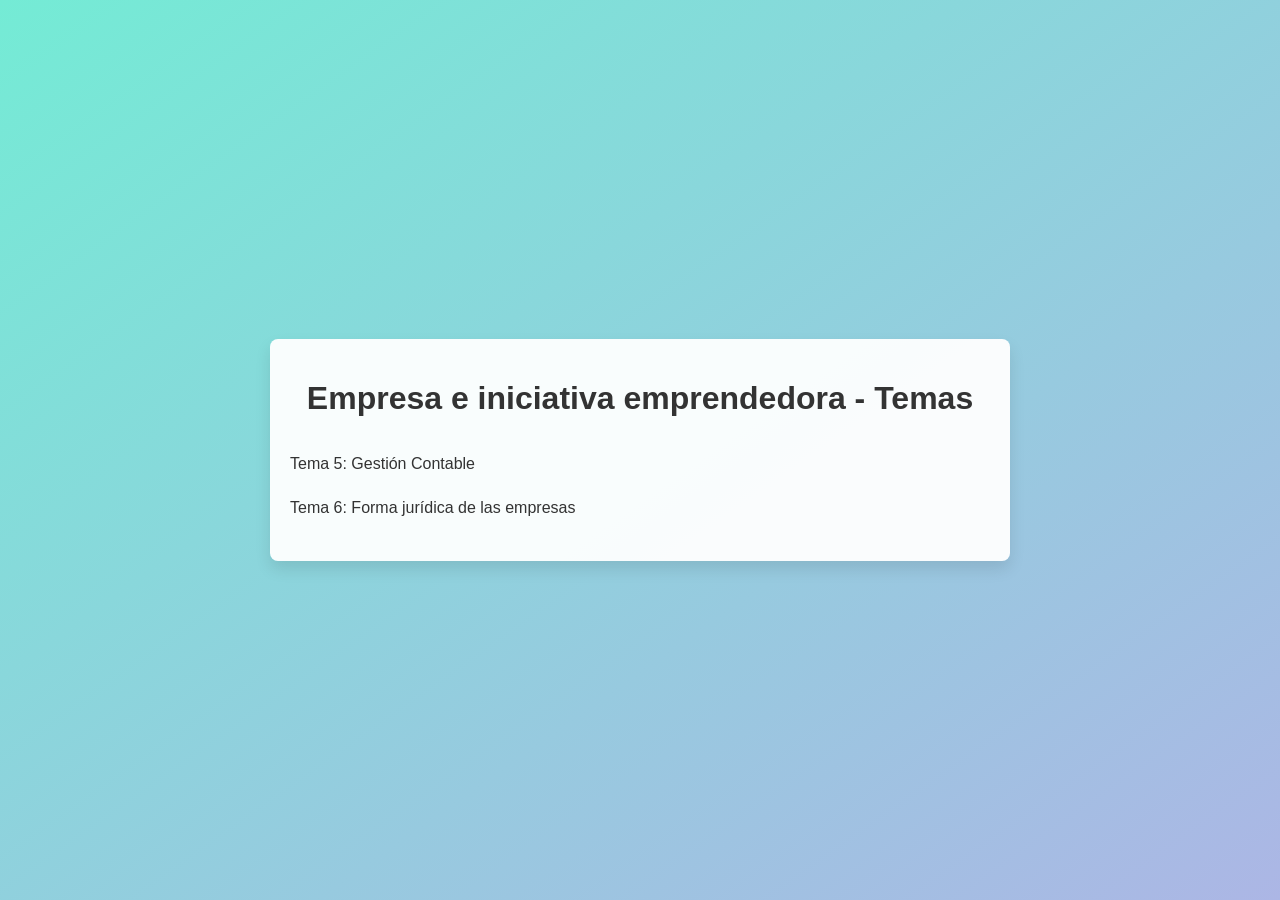
<file: index.html>
<!DOCTYPE html>
<html lang="es">
<head>
    <meta charset="UTF-8">
    <meta name="viewport" content="width=device-width, initial-scale=1.0">
    <title>EMPRESA E INICIATICA EMPRENDEDORA - Temas</title>
    <link rel="stylesheet" href="styleIndex.css">
</head>
<body>
    <div class="quiz-container">
        <h1>Empresa e iniciativa emprendedora - Temas</h1>
        <nav>
            <ul>
                <li><a href="Tema5.html">Tema 5: Gestión Contable</a></li>
                <li><a href="Tema6.html">Tema 6: Forma jurídica de las empresas</a></li>
            </ul>
        </nav>
    </div>
</body>
</html>
</file>
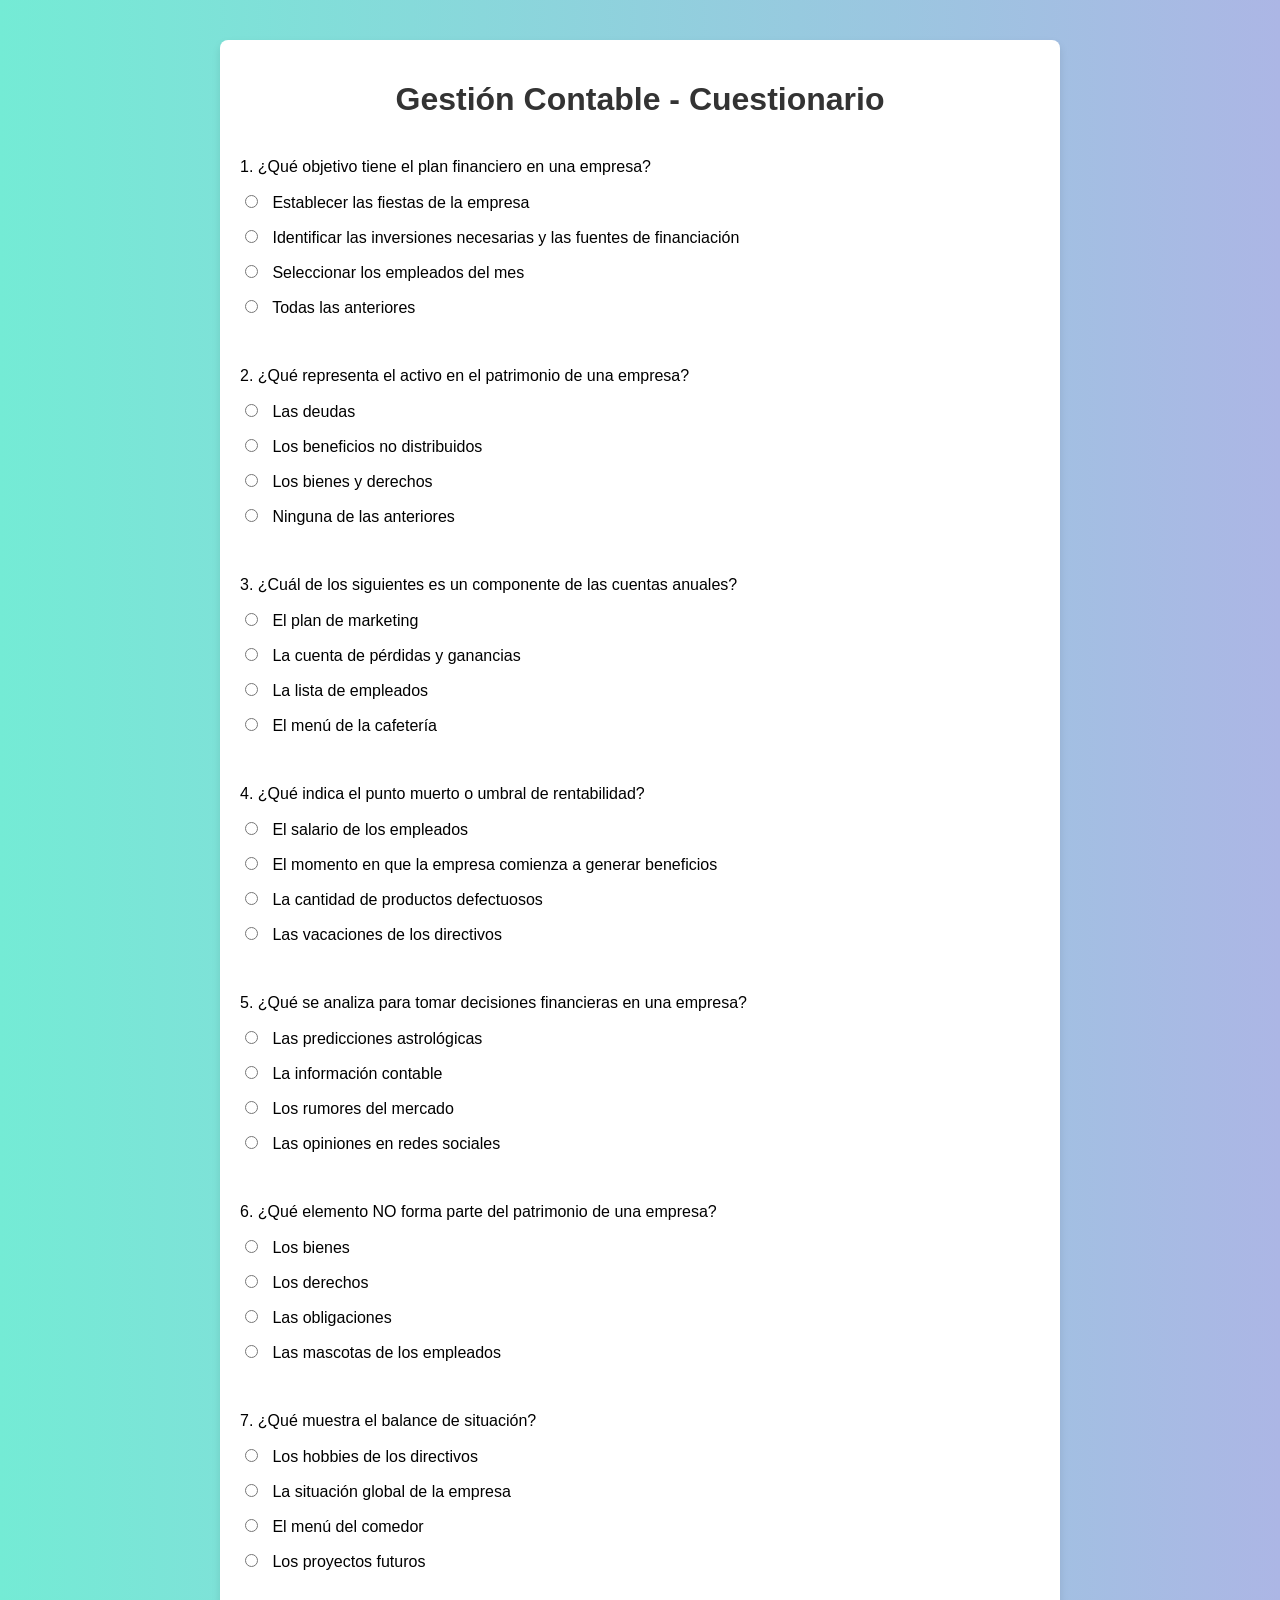
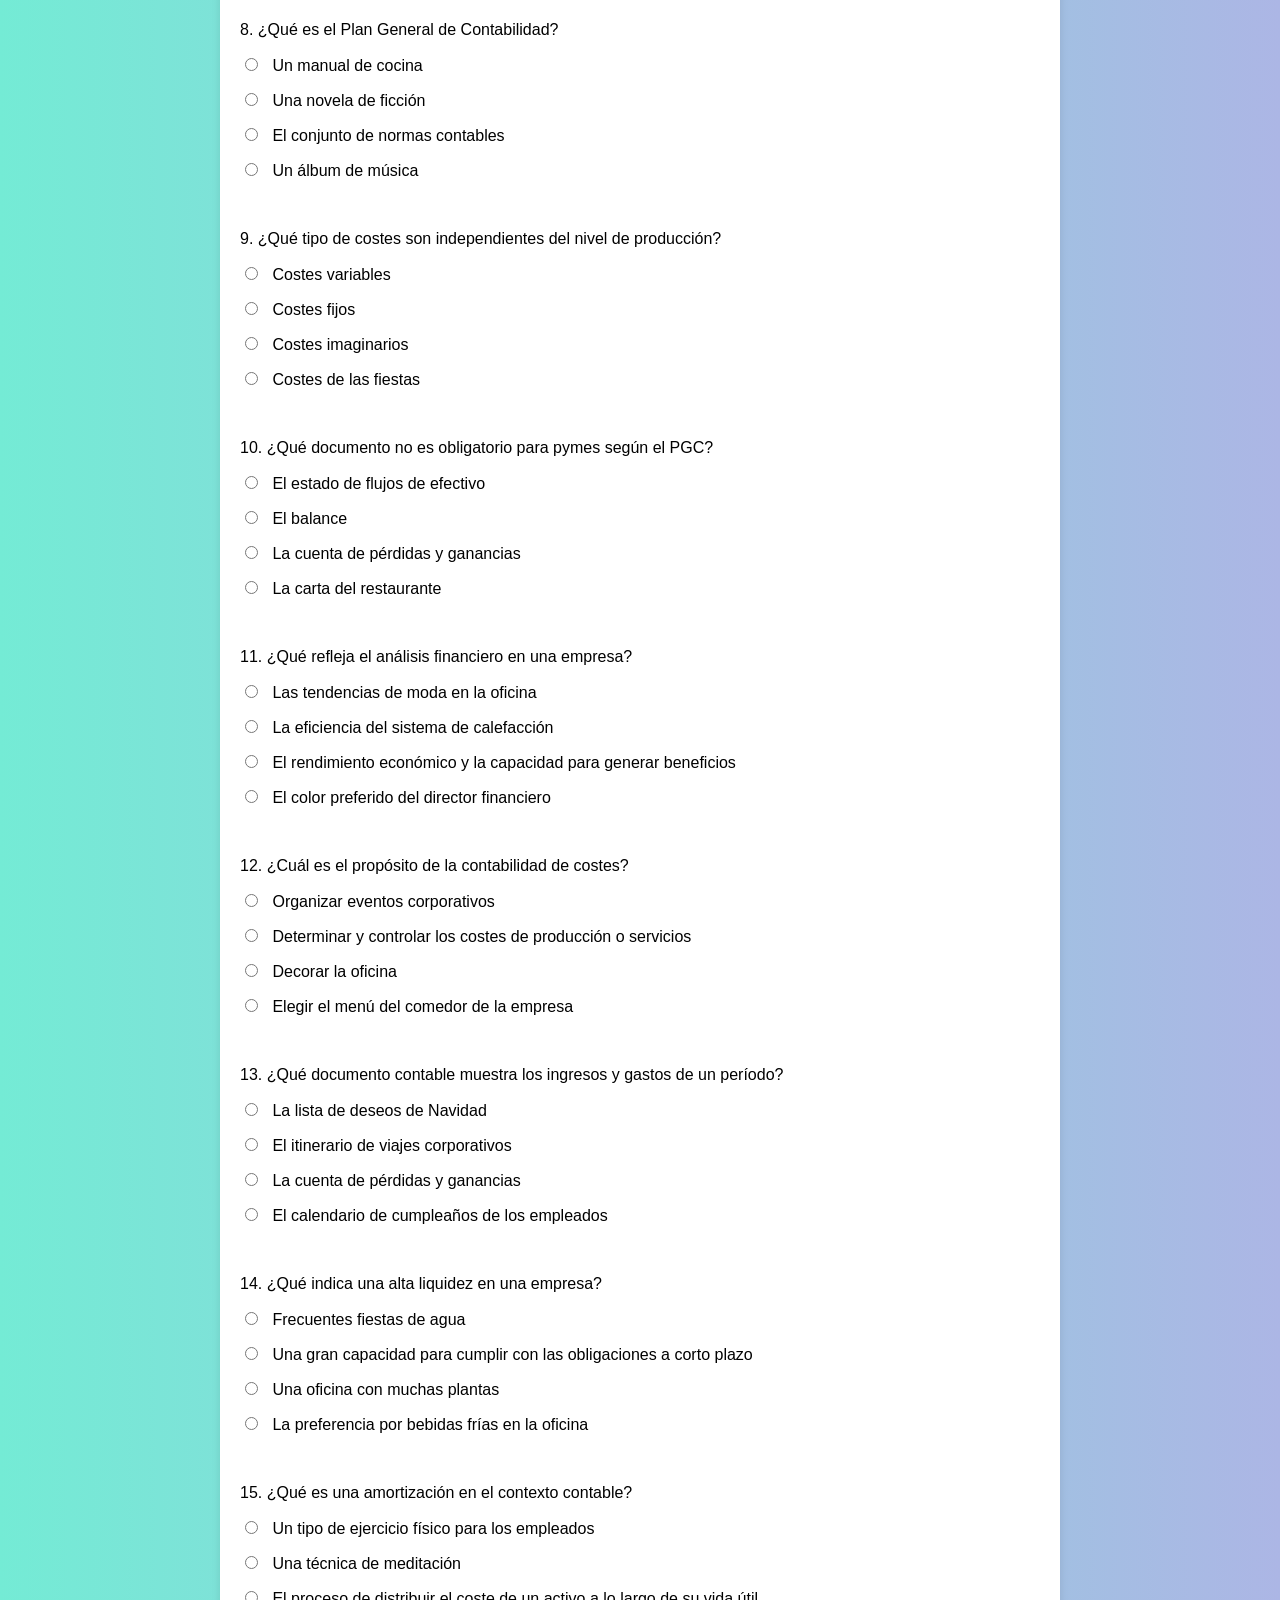
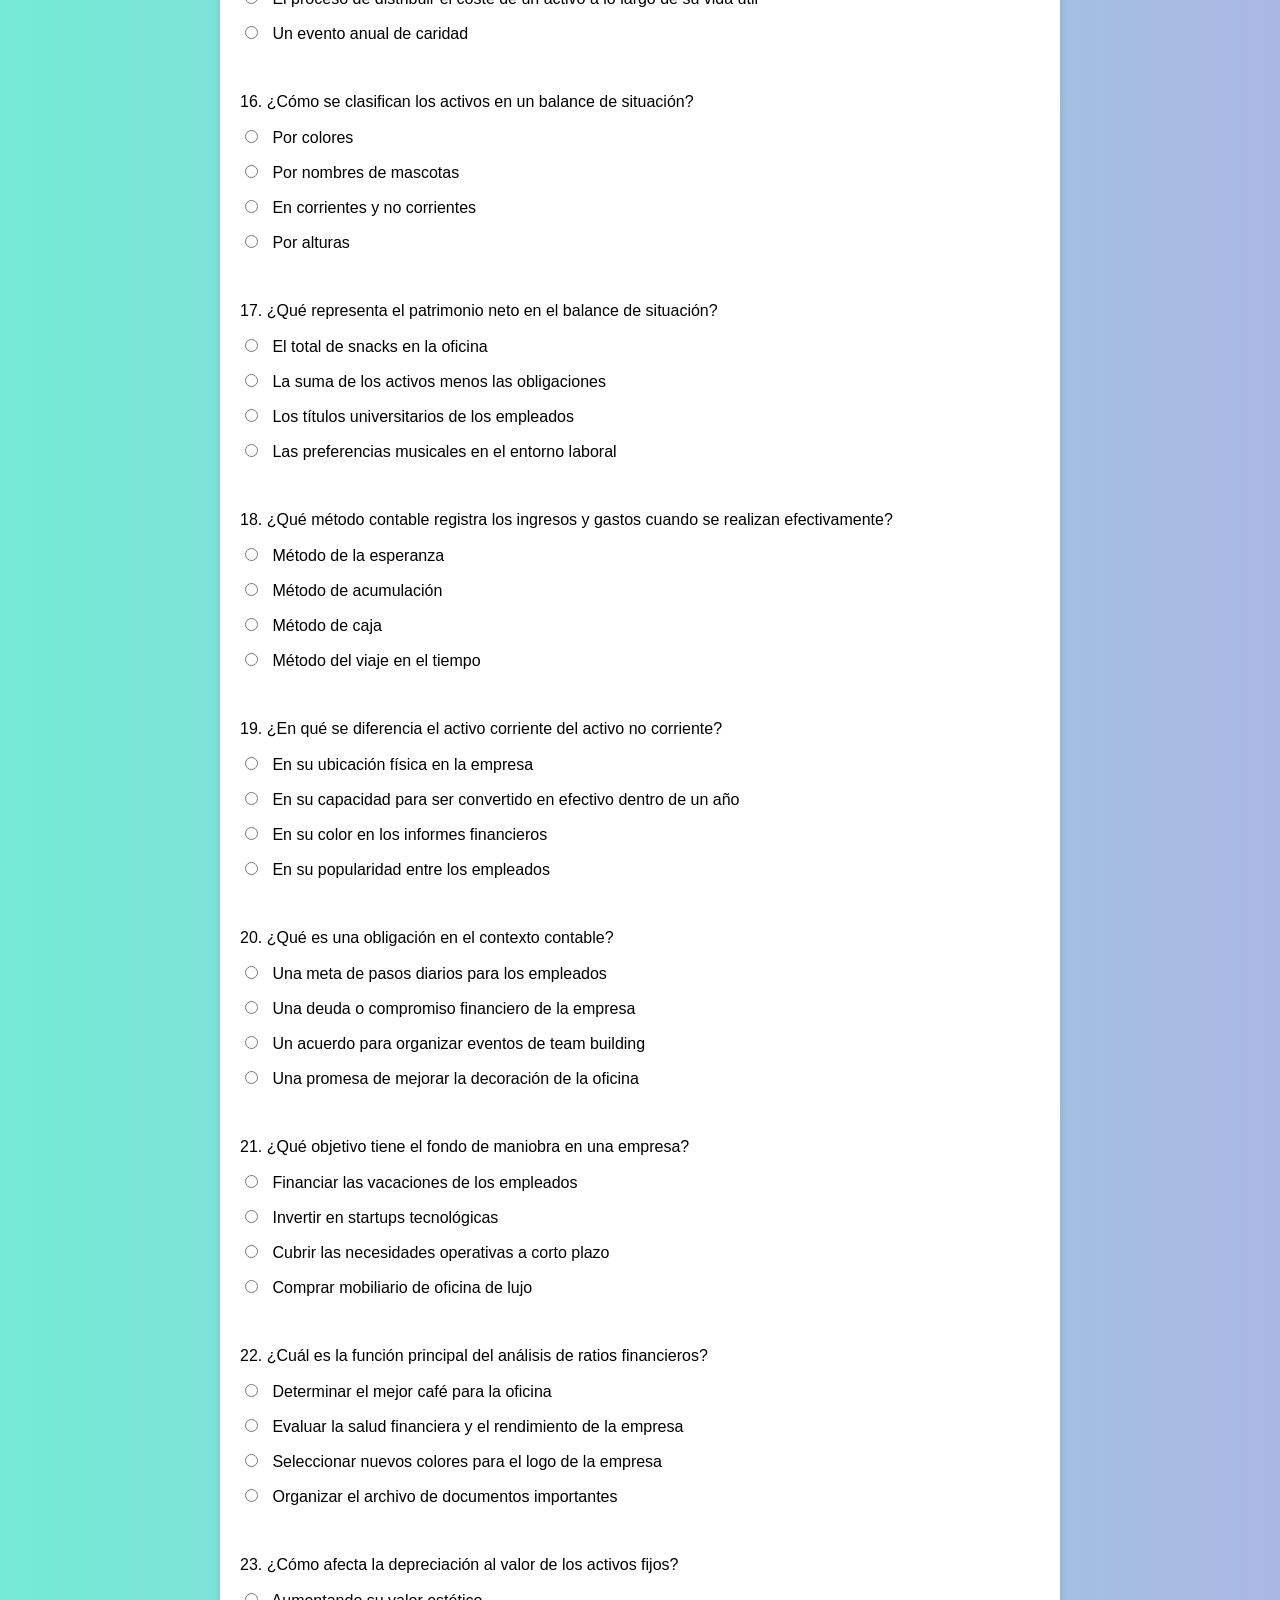
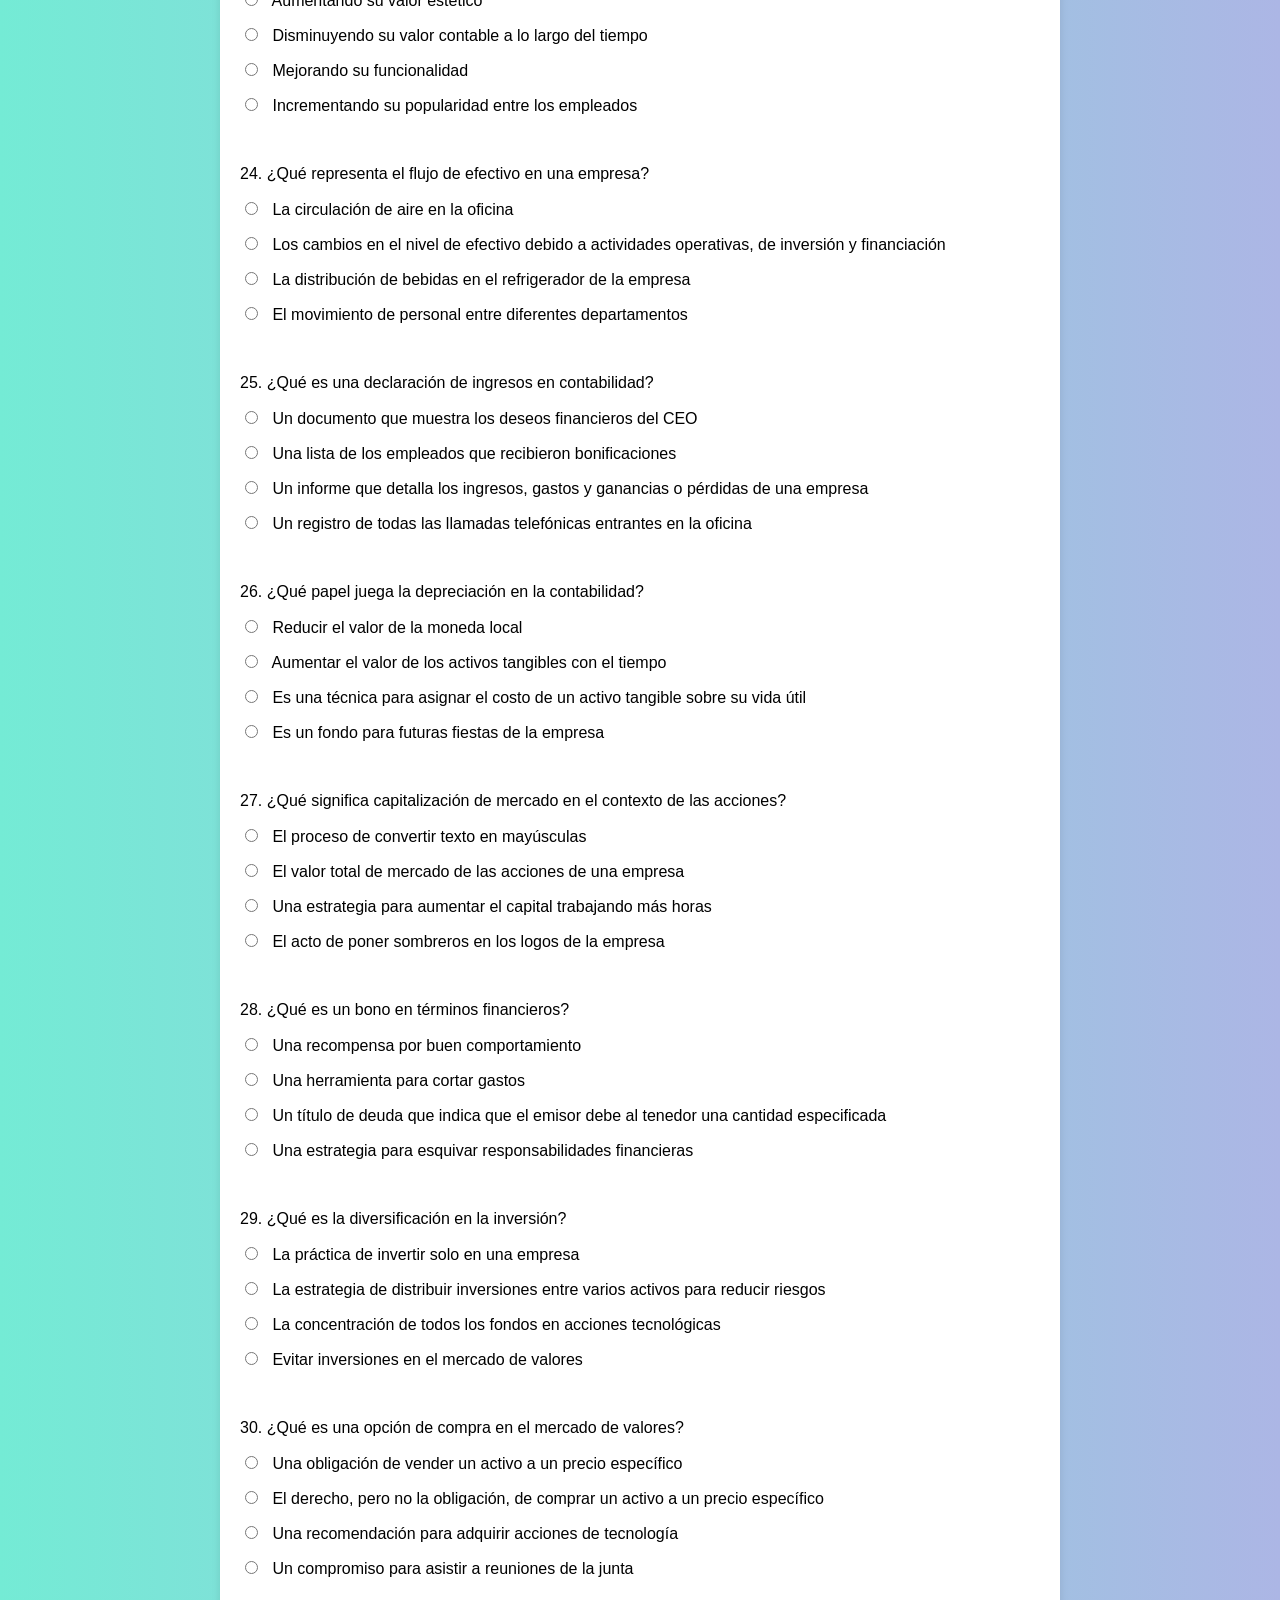
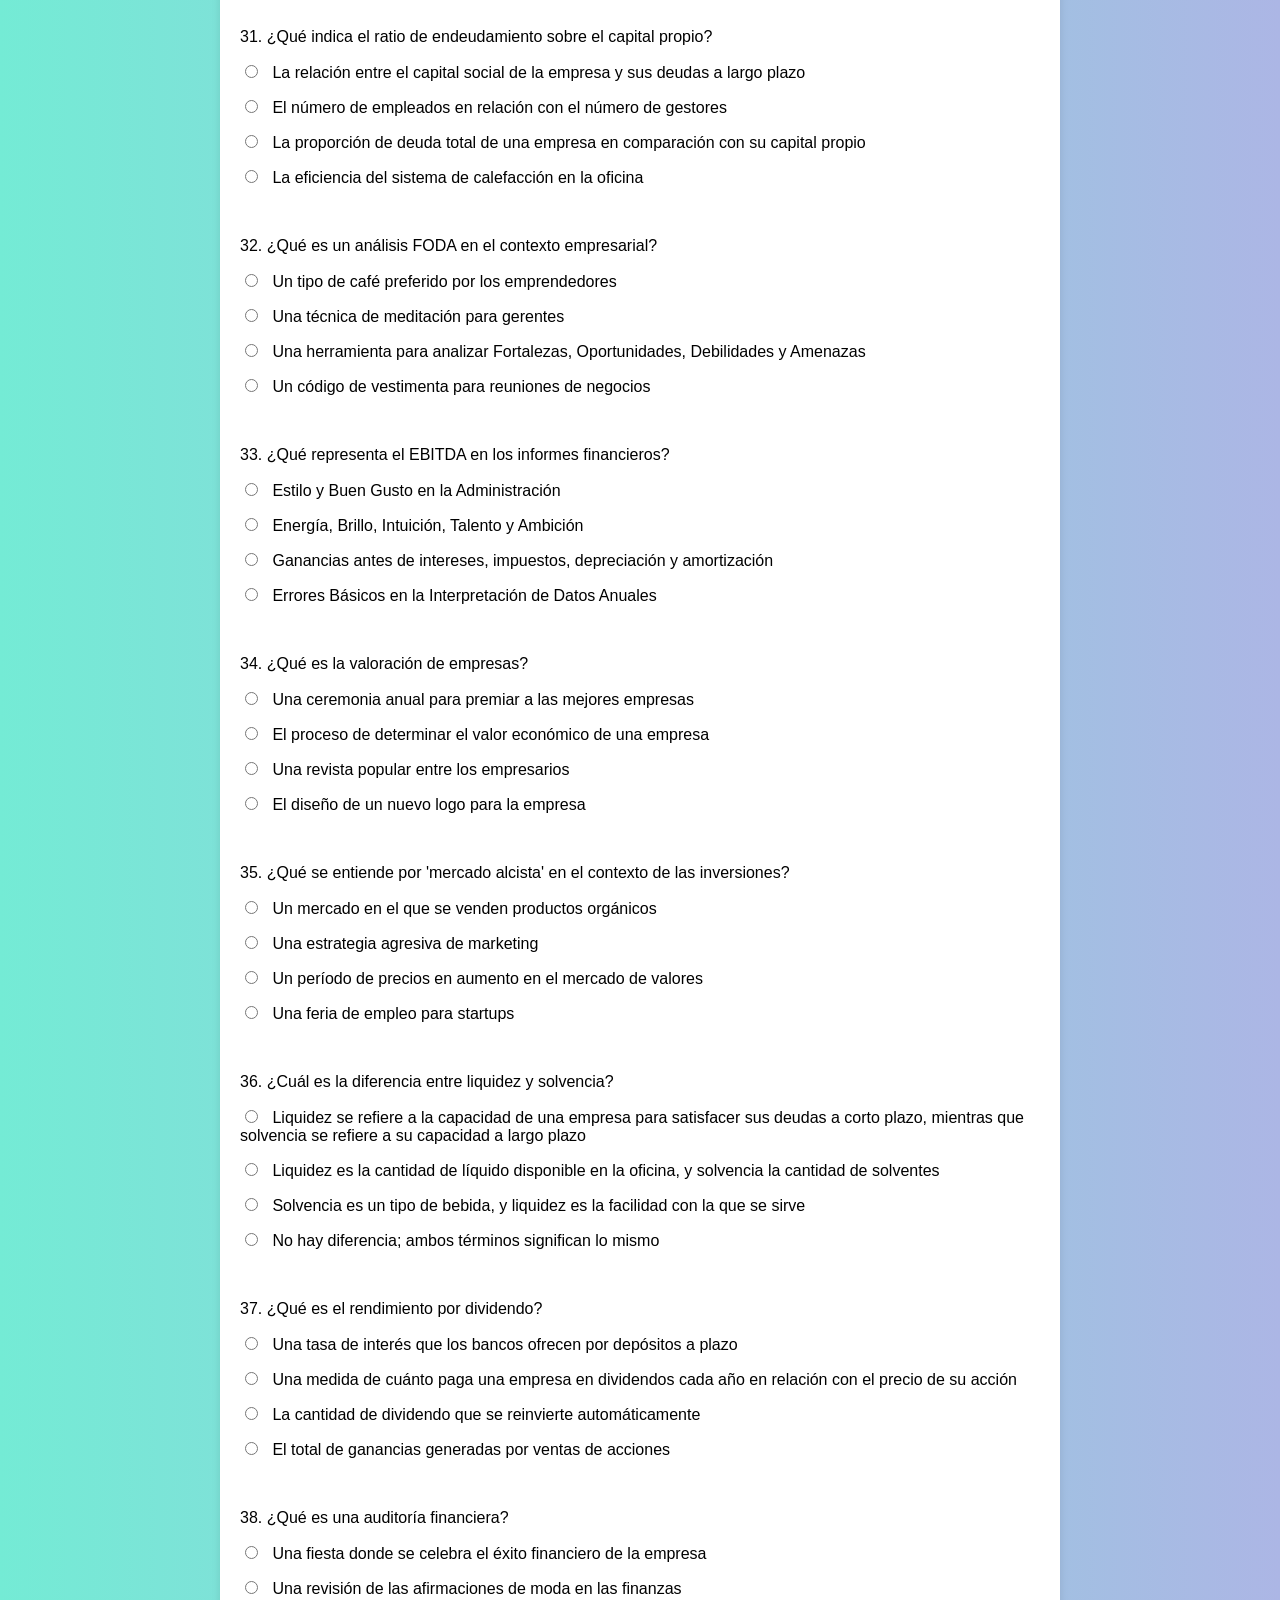
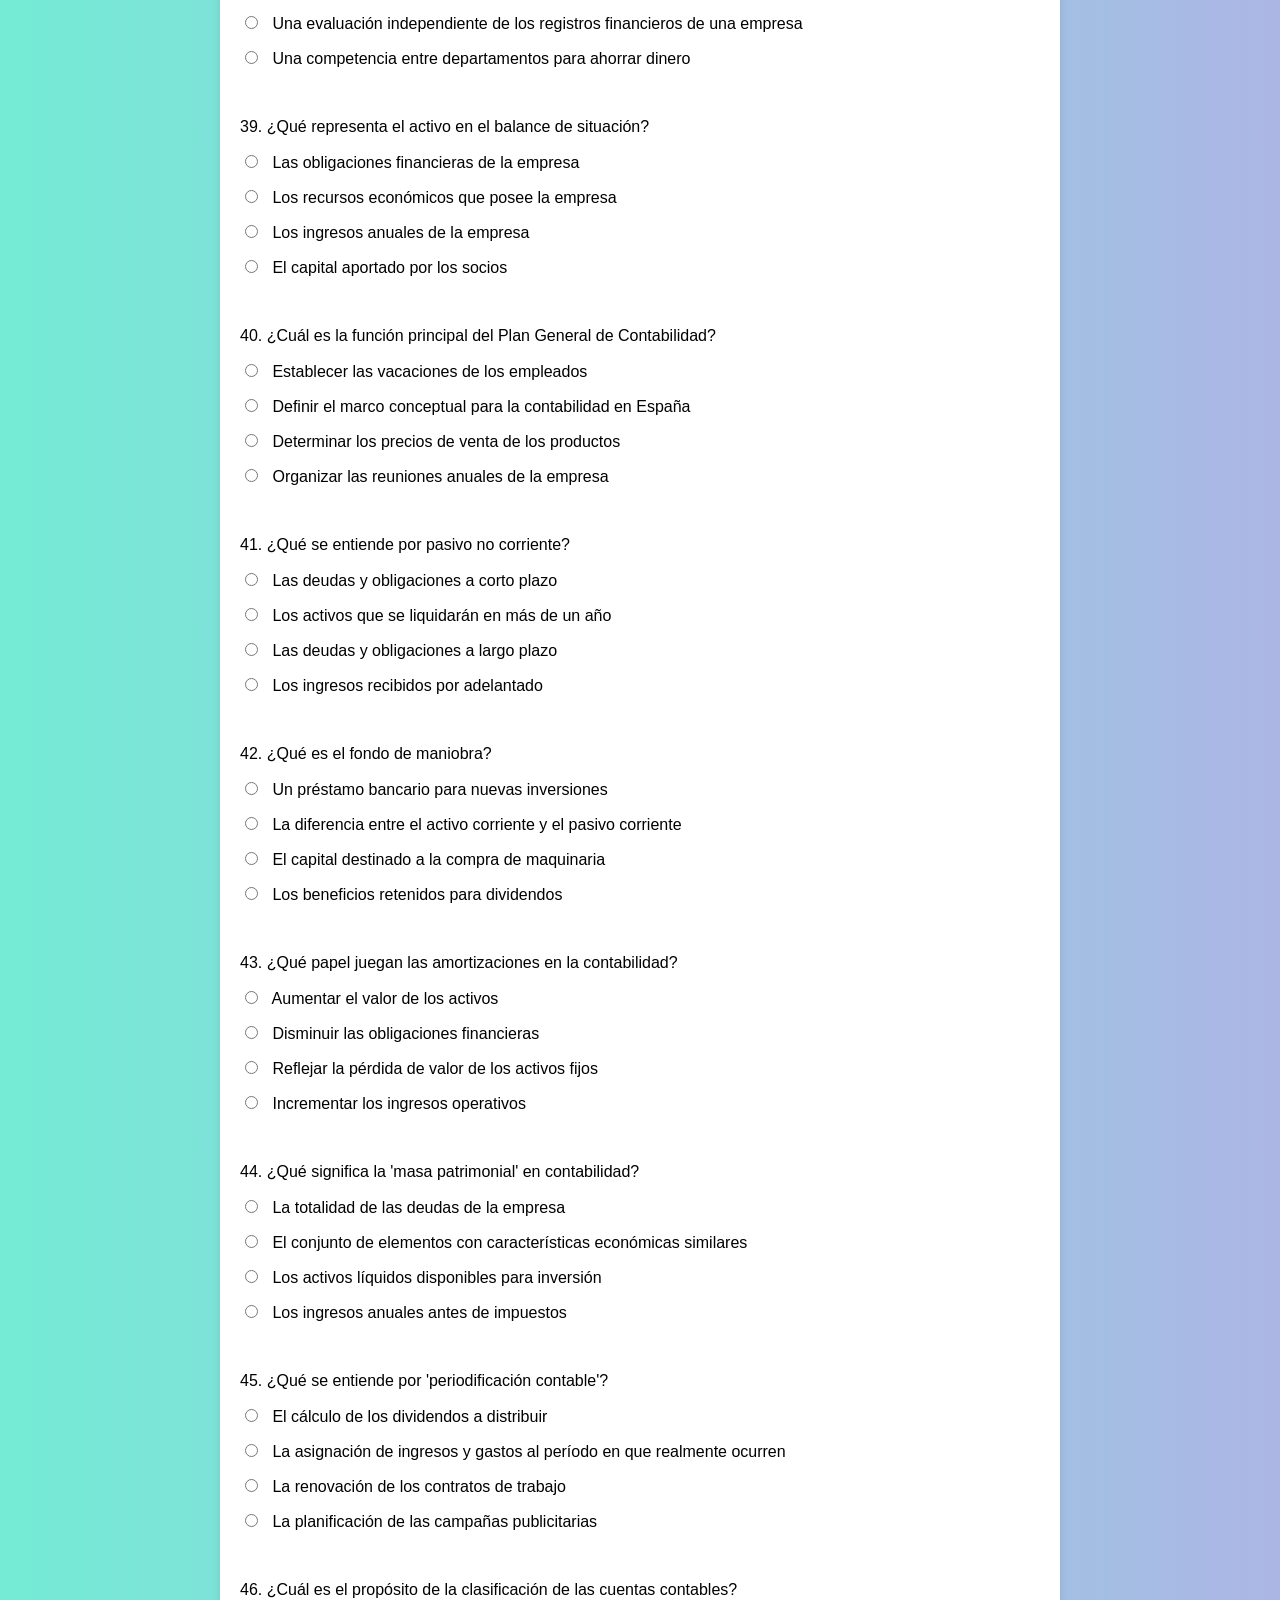
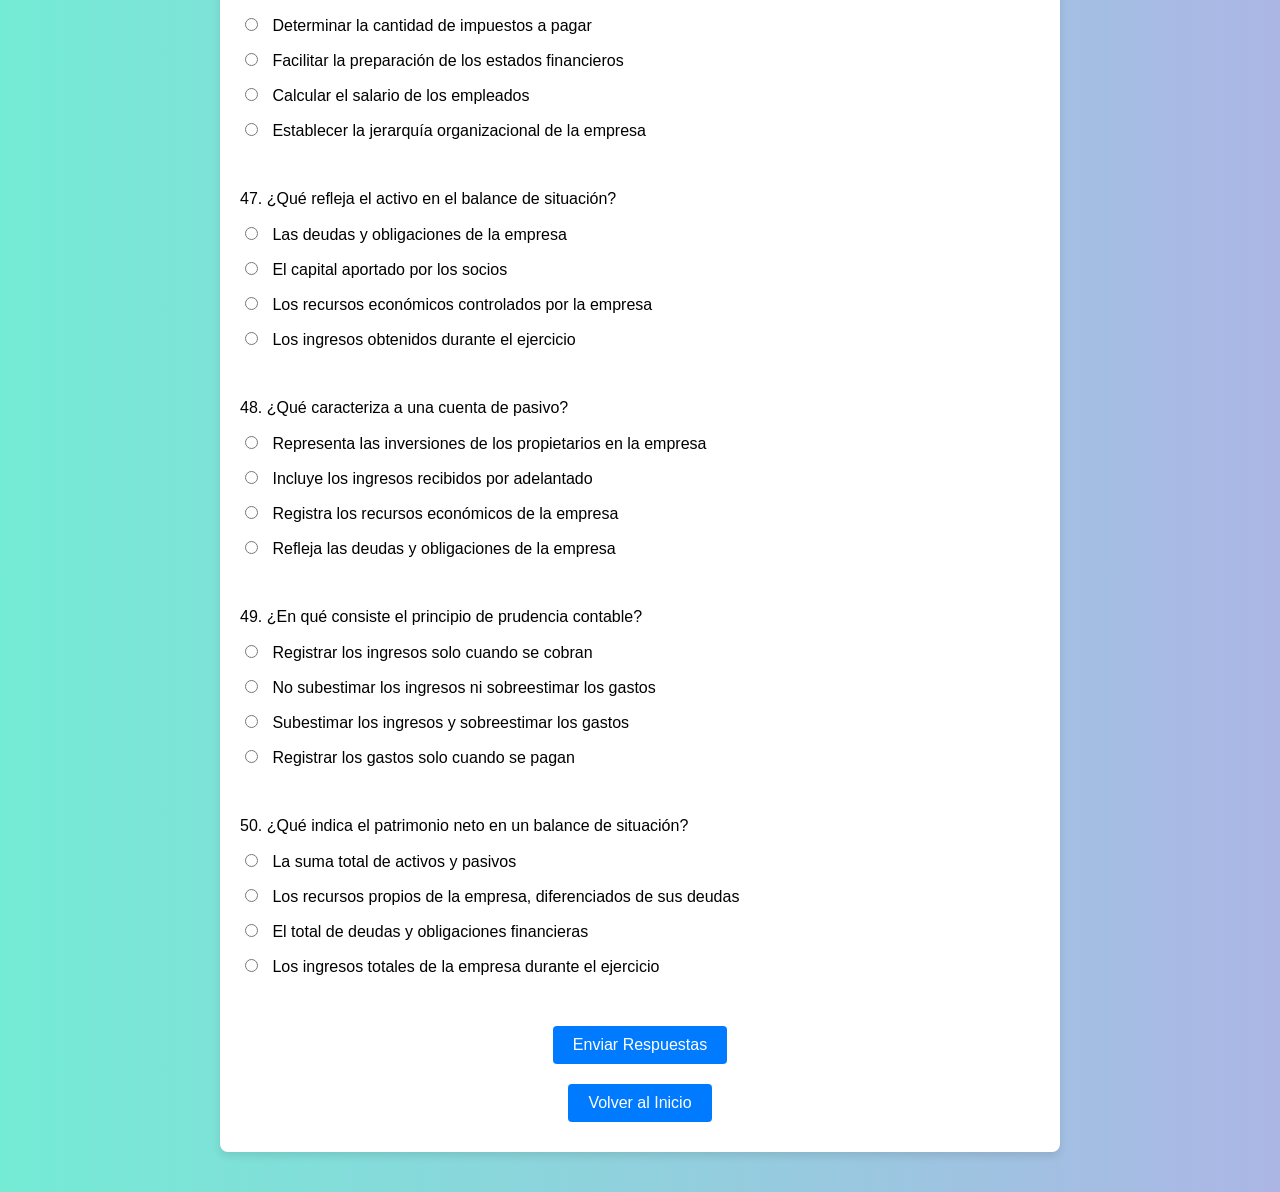
<file: tema5.html>
<!DOCTYPE html>
<html lang="es">
<head>
    <meta charset="UTF-8">
    <meta name="viewport" content="width=device-width, initial-scale=1.0">
    <title>Gestión Contable - Cuestionario</title>
    <link rel="stylesheet" href="styleTemas.css">
</head>
<body>
    <div class="quiz-container">
        <h1>Gestión Contable - Cuestionario</h1>
        <form id="quiz-form">
            <!-- Las preguntas se insertarán aquí desde JavaScript -->
        </form>
        <button onclick="submitQuiz()">Enviar Respuestas</button>
        <div id="result"></div>
        <button onclick="location.href='index.html'">Volver al Inicio</button>
    </div>
    <script src="scriptTema5.js"></script>
</body>
</html>
</file>
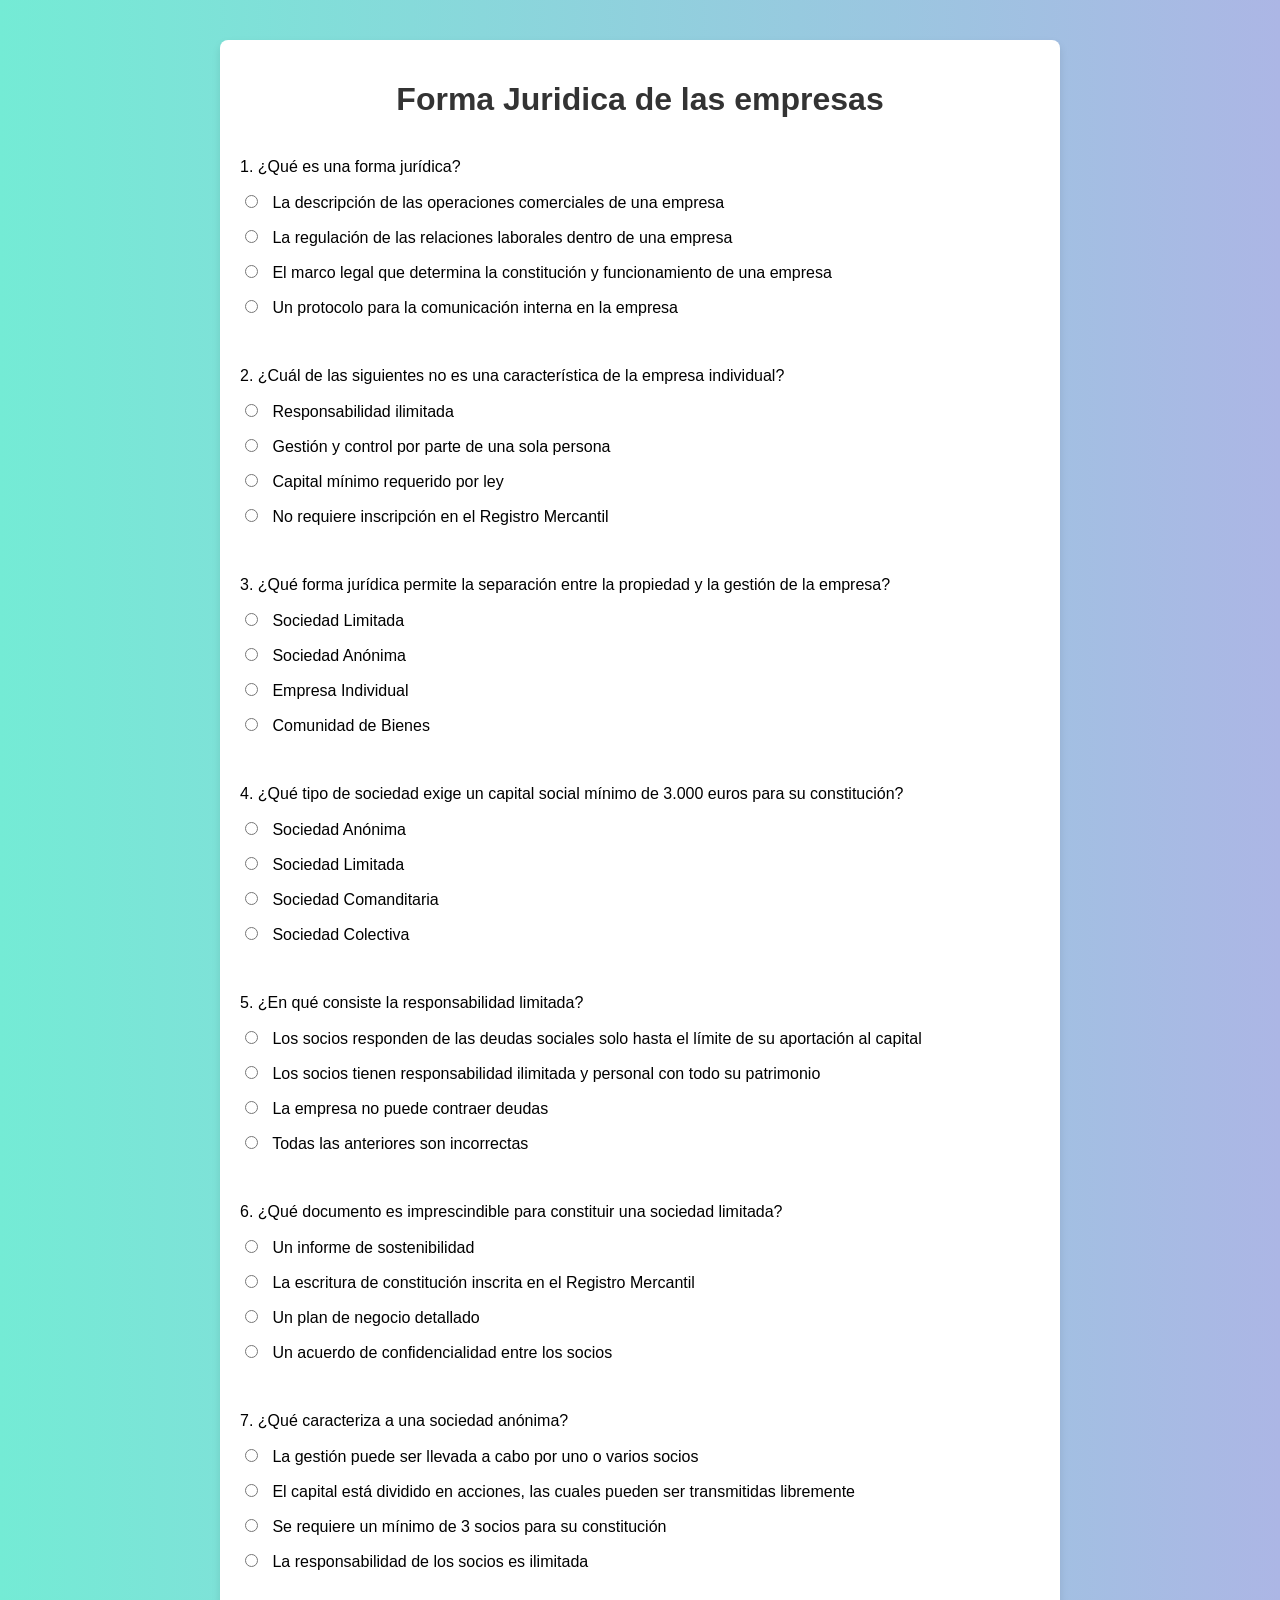
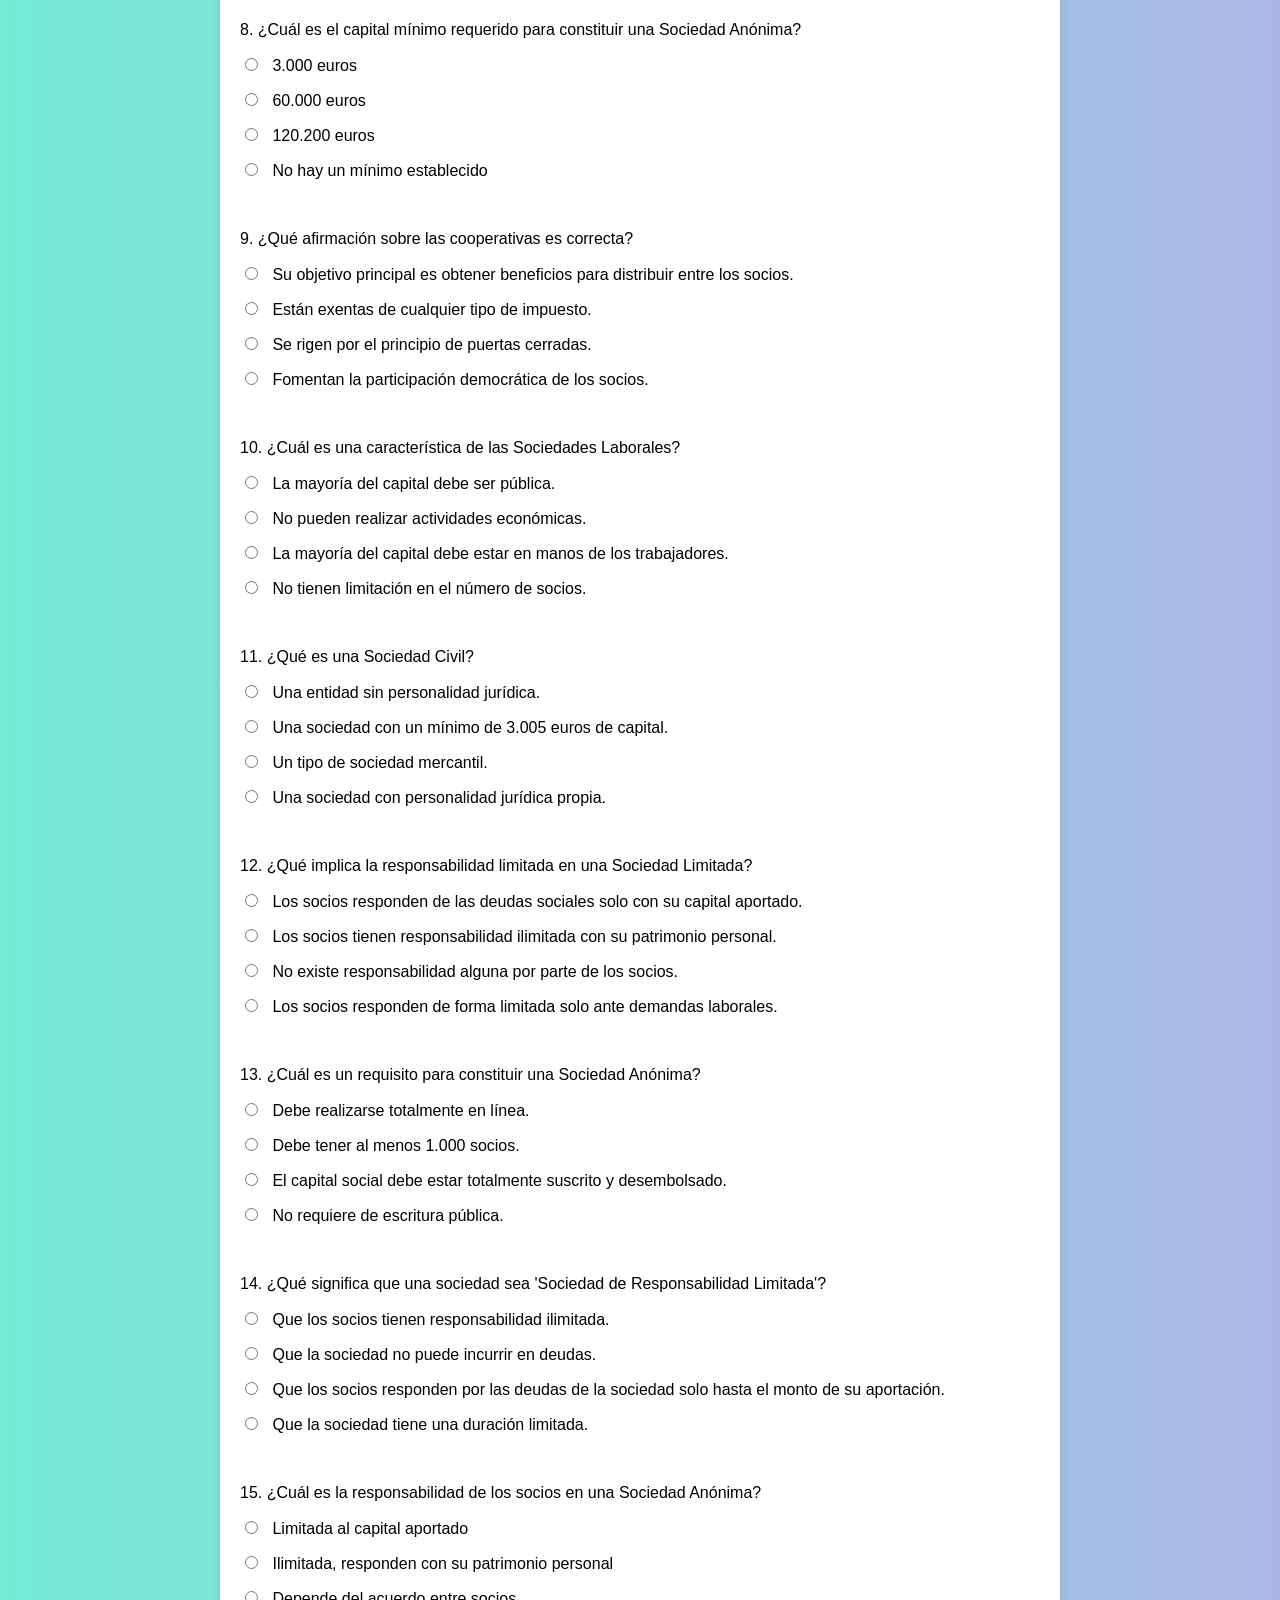
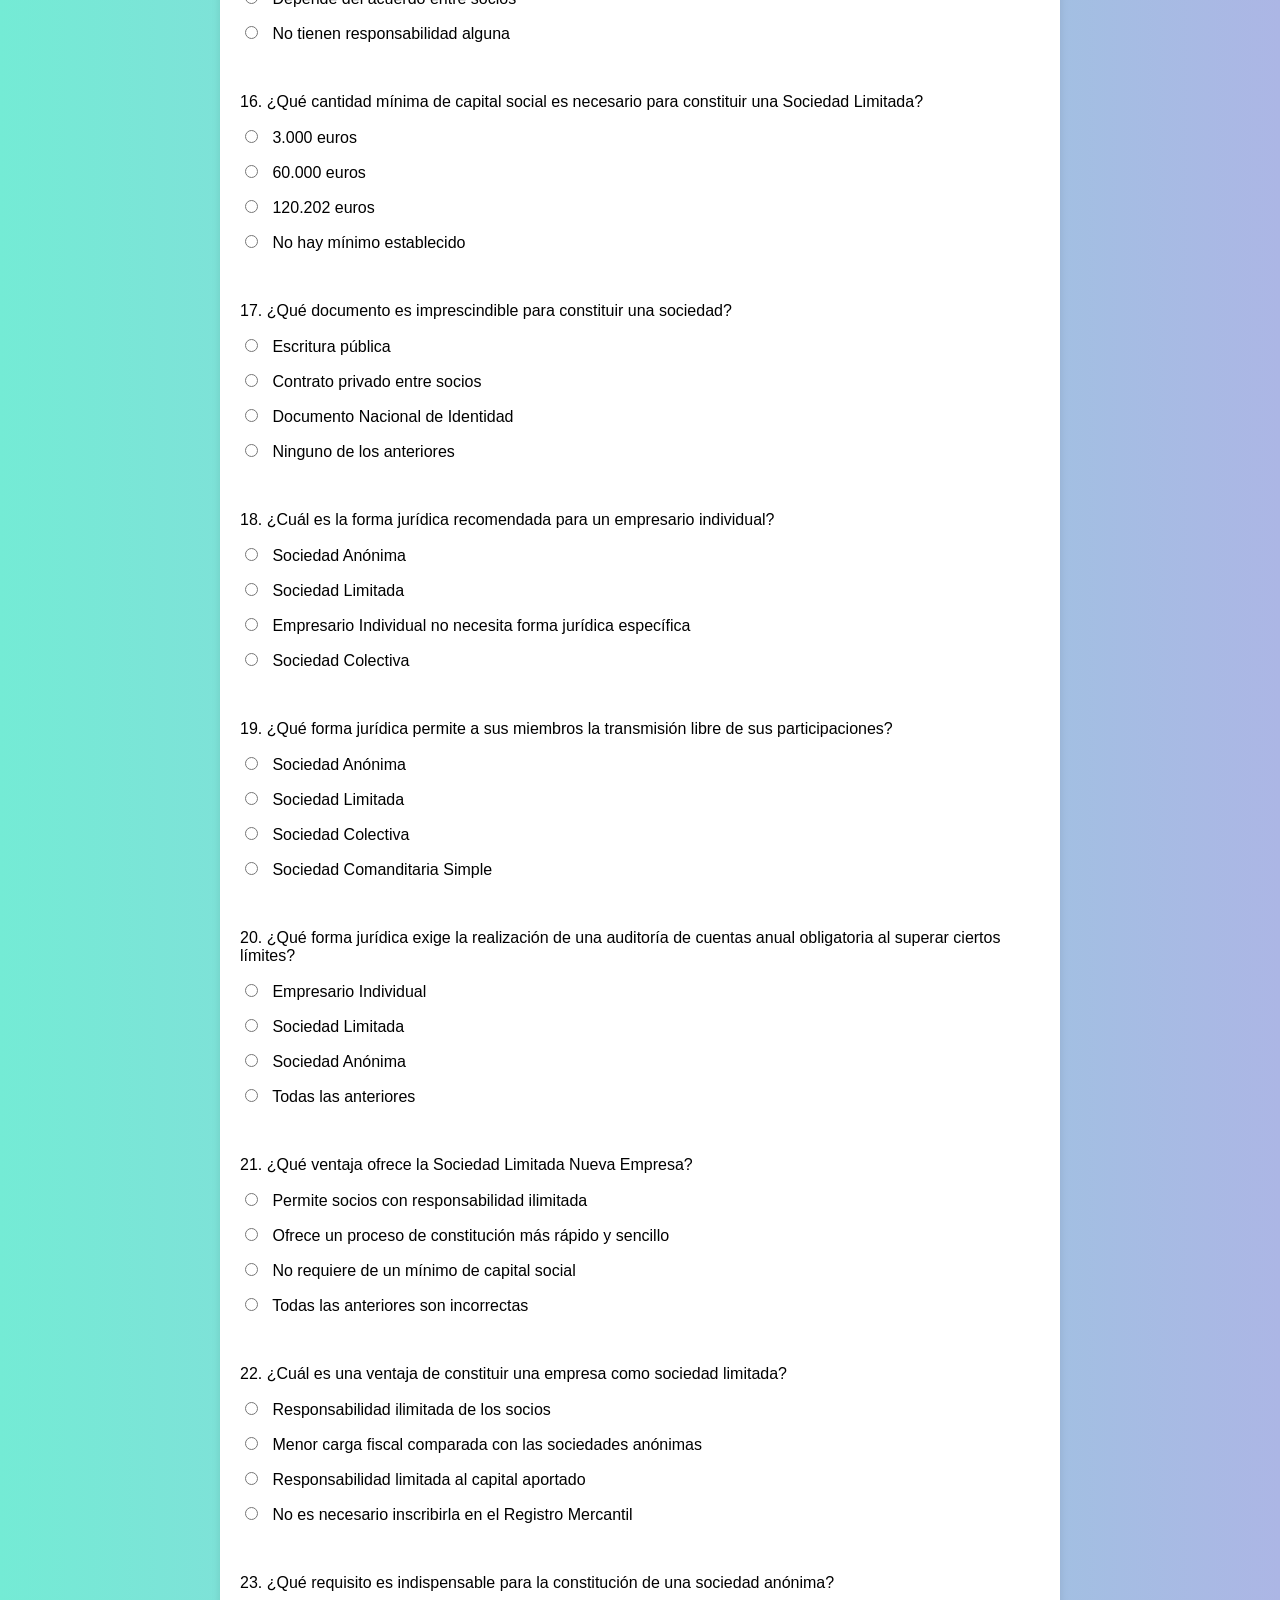
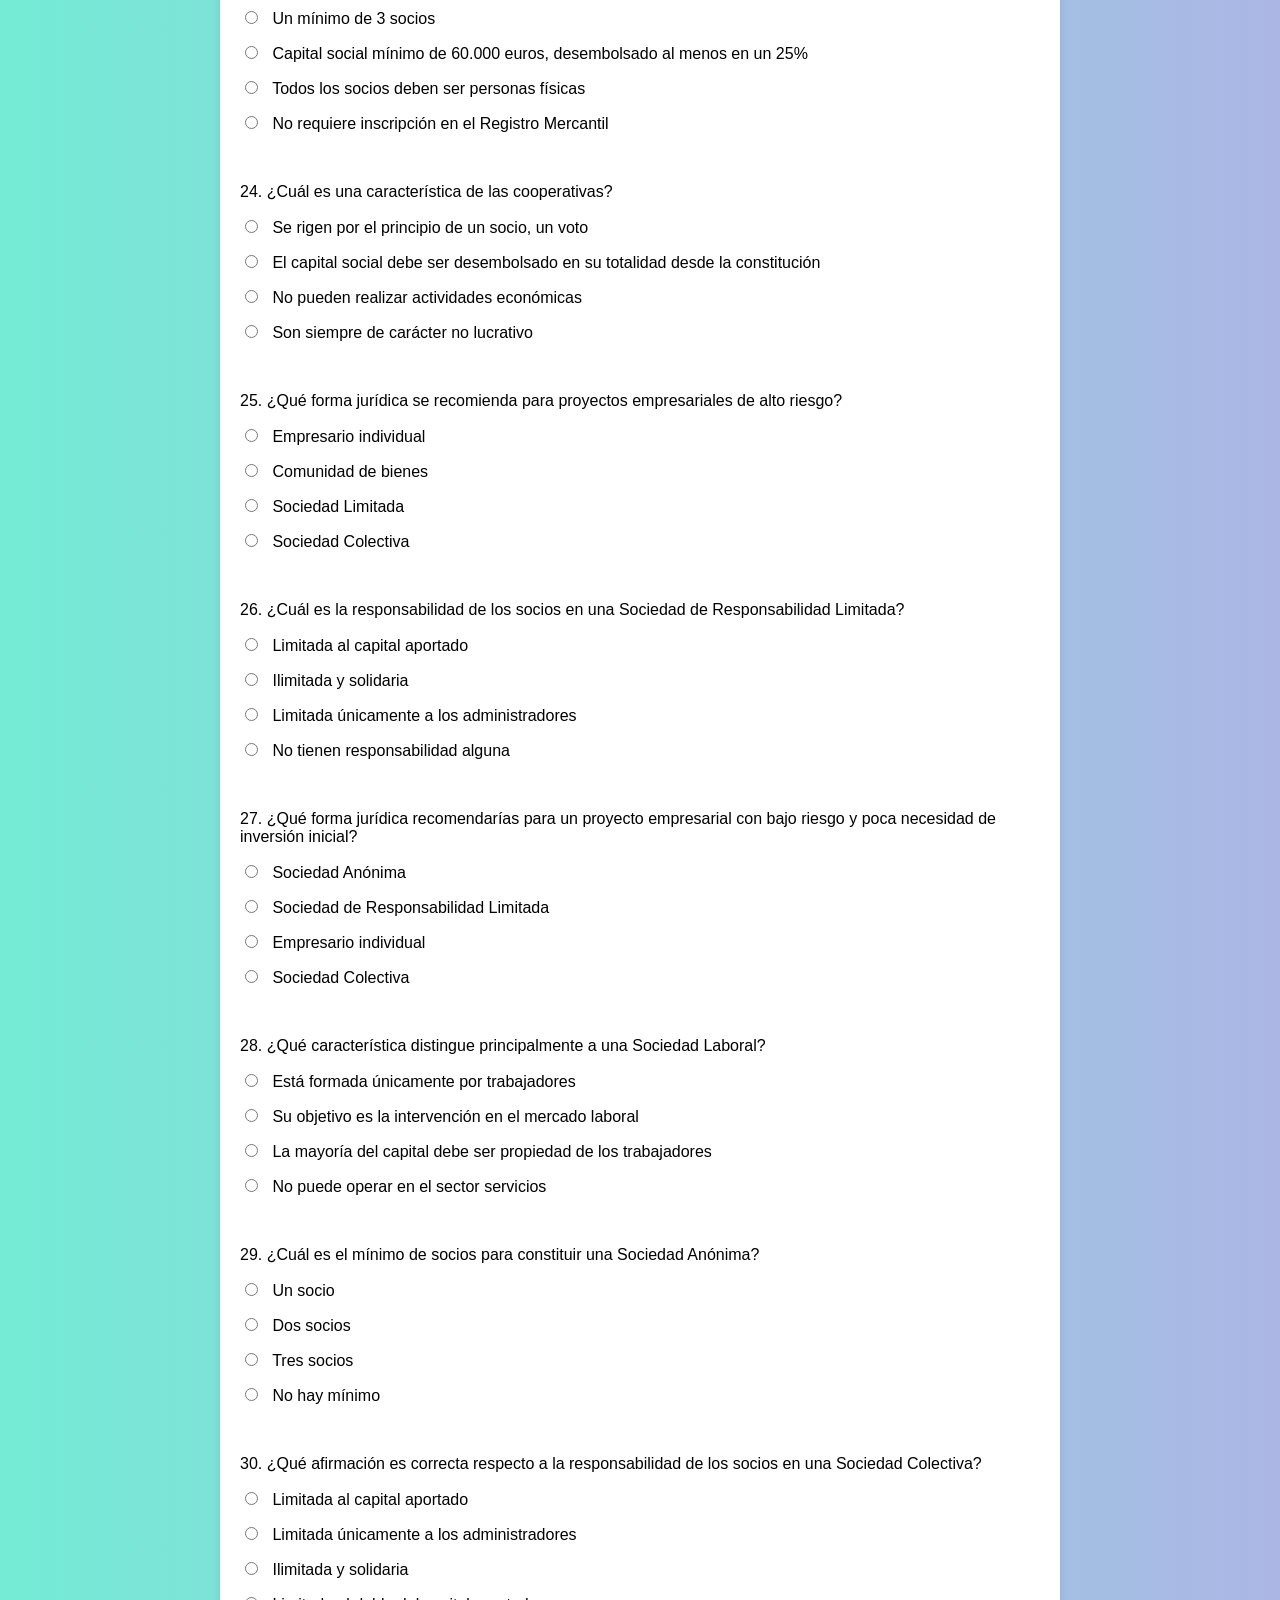
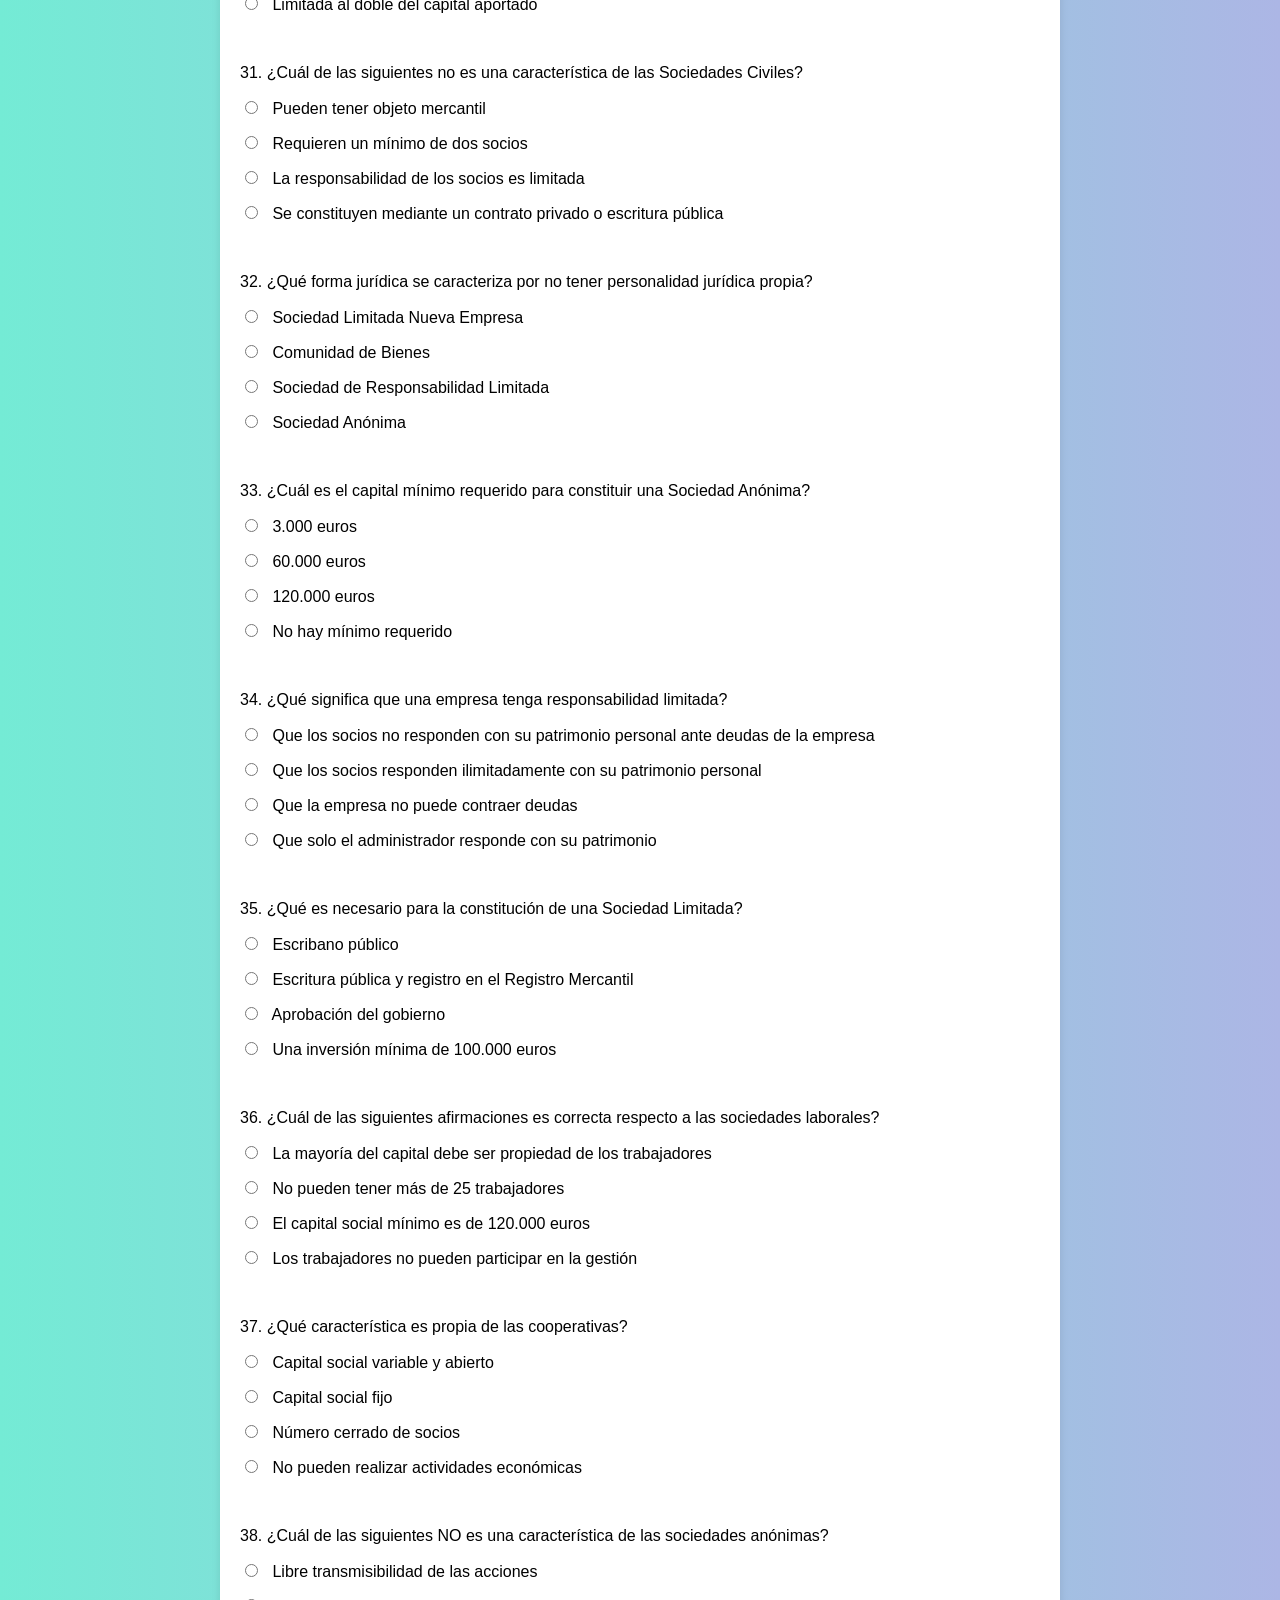
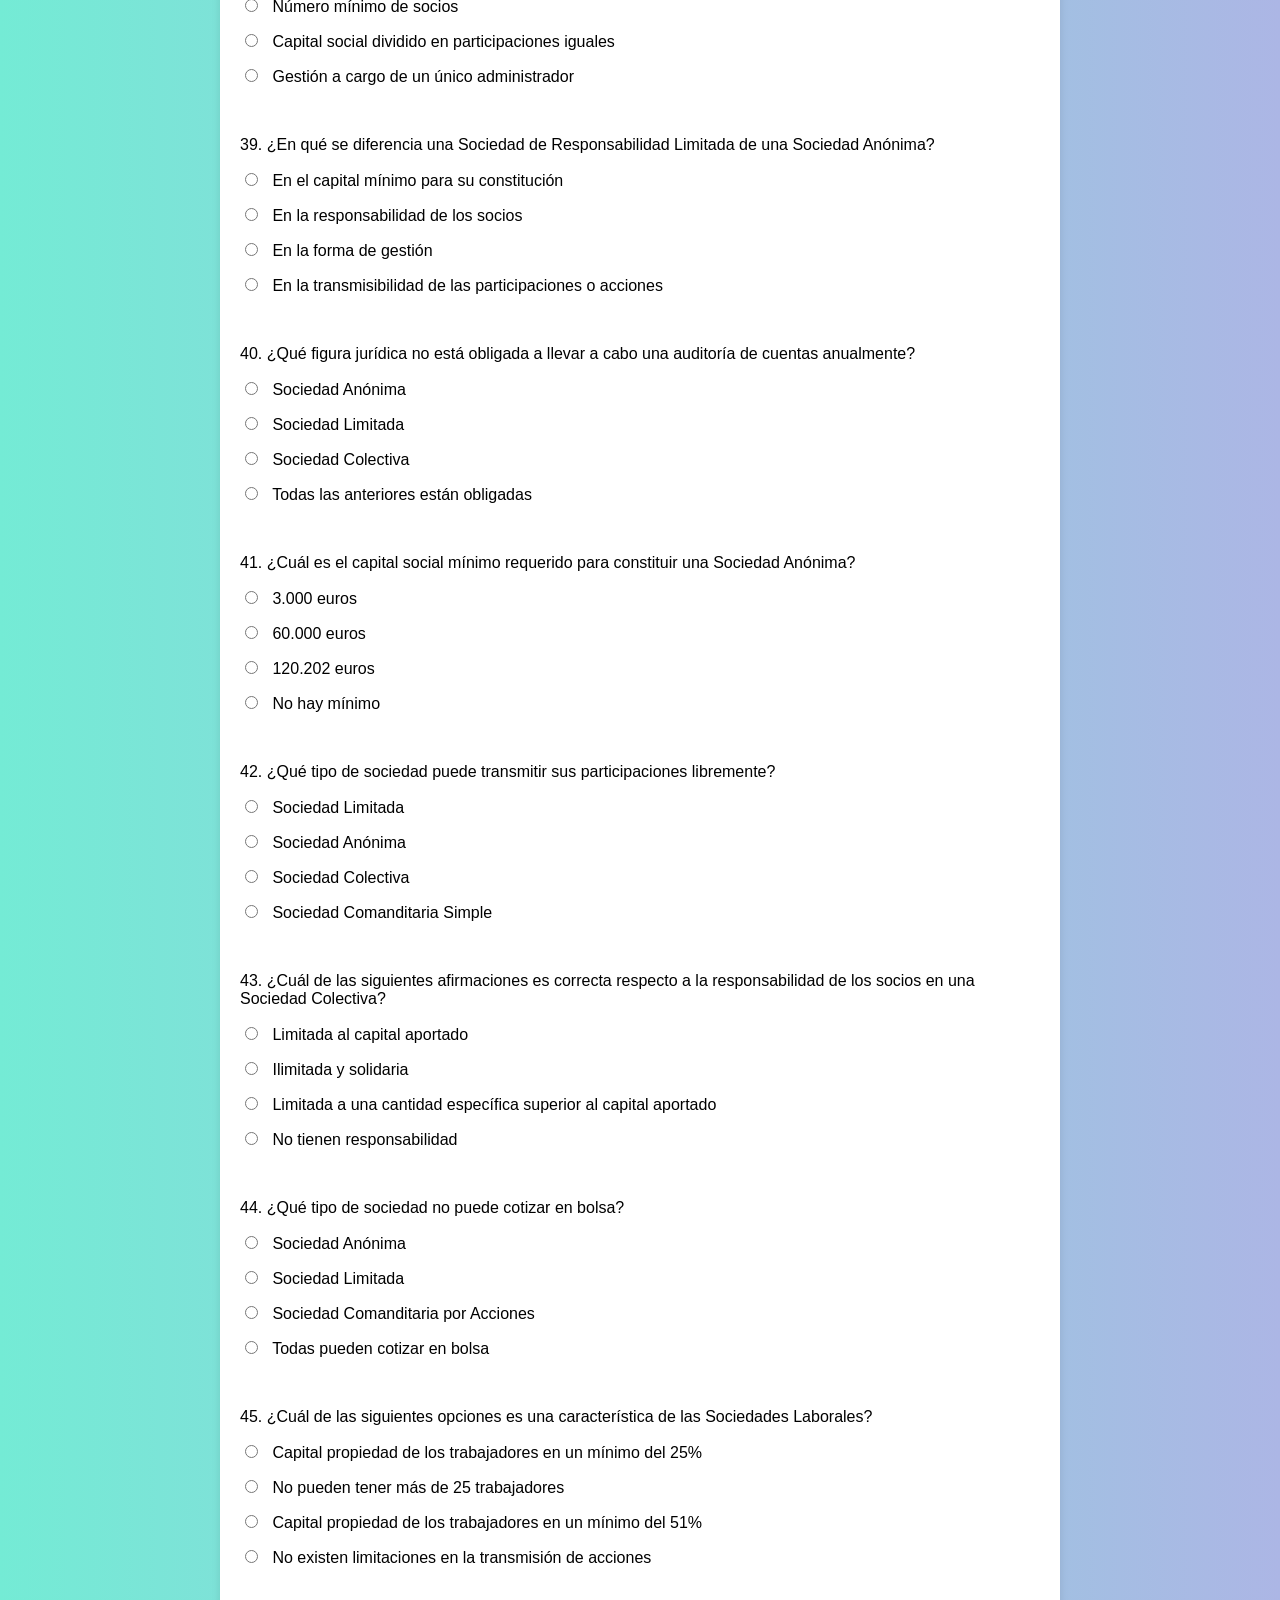
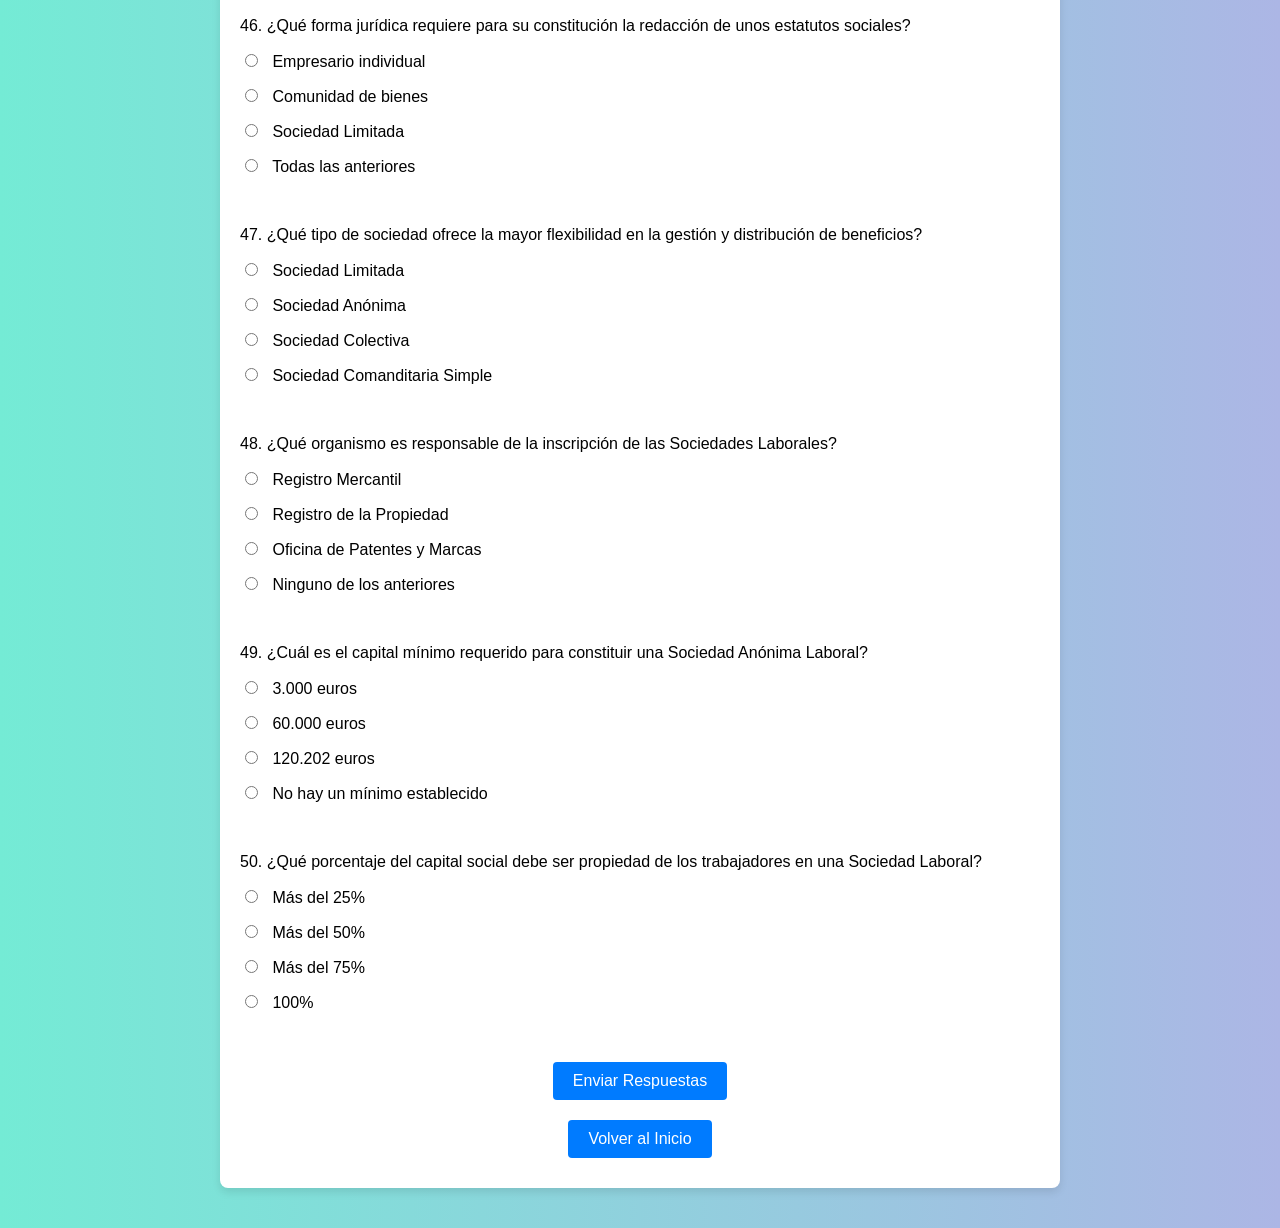
<file: tema6.html>
<!DOCTYPE html>
<html lang="es">
<head>
    <meta charset="UTF-8">
    <meta name="viewport" content="width=device-width, initial-scale=1.0">
    <title>Forma Juridica de las empresas - Cuestionario</title>
    <link rel="stylesheet" href="styleTemas.css">
</head>
<body>
    <div class="quiz-container">
        <h1>Forma Juridica de las empresas</h1>
        <form id="quiz-form">
            <!-- Las preguntas se insertarán aquí desde JavaScript -->
        </form>
        <button onclick="submitQuiz()">Enviar Respuestas</button>
        <div id="result"></div>
        <button onclick="location.href='index.html'">Volver al Inicio</button>
    </div>
    <script src="scriptTema6.js"></script>
</body>
</html>
</file>
<file: styleIndex.css>
body {
    font-family: 'Arial', sans-serif;
    margin: 0;
    padding: 0;
    background: linear-gradient(to bottom right, #74ebd5, #acb6e5); /* Fondo degradado suave y coherente */
    height: 100vh;
    display: flex;
    align-items: center;
    justify-content: center;
}

.quiz-container {
    background-color: rgba(255, 255, 255, 0.95); /* Blanco con transparencia para suavizar el fondo */
    border-radius: 8px;
    box-shadow: 0px 8px 16px 0px rgba(0,0,0,0.1); /* Sombra suave */
    width: 80%;
    max-width: 700px;
    padding: 20px;
}

h1 {
    text-align: center;
    color: #333;
    margin-bottom: 30px;
}

nav ul {
    padding: 0;
    list-style: none;
}

nav ul li {
    margin-bottom: 10px;
    text-align: left;
}

nav ul li a {
    text-decoration: none;
    color: #333; /* Color oscuro para los enlaces */
    background-color: transparent; /* Fondo transparente para un diseño minimalista */
    padding: 8px 0; /* Padding solo vertical */
    display: block; /* Los enlaces ocupan todo el ancho del li */
    transition: all 0.3s ease;
}

nav ul li a:hover {
    padding-left: 8px; /* Desplazar ligeramente a la derecha al pasar el ratón para efecto sutil */
    color: #555; /* Cambiar ligeramente el color al pasar el ratón */
    text-decoration: none; /* Asegurar que no hay subrayado */
}

@media (max-width: 768px) {
    .quiz-container {
        width: 95%;
    }

    h1 {
        font-size: 1.8em;
    }
}
</file>
<file: styleTemas.css>
body {
    font-family: 'Arial', sans-serif;
    margin: 0;
    padding: 0;
    background: linear-gradient(to right, #74ebd5, #acb6e5); /* Fondo degradado */
}

.quiz-container {
    background-color: #fff;
    border-radius: 8px;
    box-shadow: 0 4px 8px rgba(0, 0, 0, 0.1);
    width: 90%;
    max-width: 800px; /* Ajustado para dar más espacio */
    margin: 40px auto;
    padding: 20px;
    text-align: left; /* Alineación a la izquierda */
}

h1 {
    color: #333;
    text-align: center; /* Centrar solo el título */
    margin-bottom: 20px;
}

button {
    background-color: #007bff;
    color: white;
    border: none;
    border-radius: 4px;
    padding: 10px 20px;
    margin: 10px 0;
    cursor: pointer;
    font-size: 16px;
    display: block; /* Hacer que el botón ocupe su propia línea */
    width: fit-content; /* Ajustar el ancho al contenido */
    margin-left: auto; /* Alinear botones a la derecha */
    margin-right: auto; /* Alinear botones a la derecha */
    transition: background-color 0.3s;
}

button:hover {
    background-color: #0056b3;
}

#quiz-form {
    margin: 40px 0; /* Aumento del margen para más espacio alrededor del formulario */
}

#result {
    margin-top: 20px;
    font-size: 18px;
    color: #28a745;
    font-weight: bold;
    text-align: left; /* Cambio para alinear el texto a la izquierda */
    padding-left: 20px; /* Espaciado adicional a la izquierda para mejorar la legibilidad */
    
}

/* Estilos para las opciones del formulario */
.options {
    list-style-type: none;
    padding: 0;
    margin-bottom: 50px; /* Aumento del margen inferior para más espacio entre las preguntas */
}

.options li {
    margin-bottom: 15px; /* Espacio entre las opciones de respuesta */
}

.options li:last-child {
    margin-bottom: 30px; /* Espacio adicional después de la última opción de respuesta */
}

/* Alinear radio buttons a la izquierda para una mejor visualización */
.options input[type='radio'] {
    margin-right: 10px;
}

.incorrect {
    color: red;
}

@media (max-width: 600px) {
    .quiz-container {
        width: 100%;
        margin: 20px;
        box-shadow: none;
    }

    h1 {
        font-size: 24px;
    }

    button {
        margin-left: 0;
        margin-right: 0;
    }
    #result {
        padding-left: 10px; /* Ajustar el espaciado en pantallas pequeñas */
    }

}
</file>
